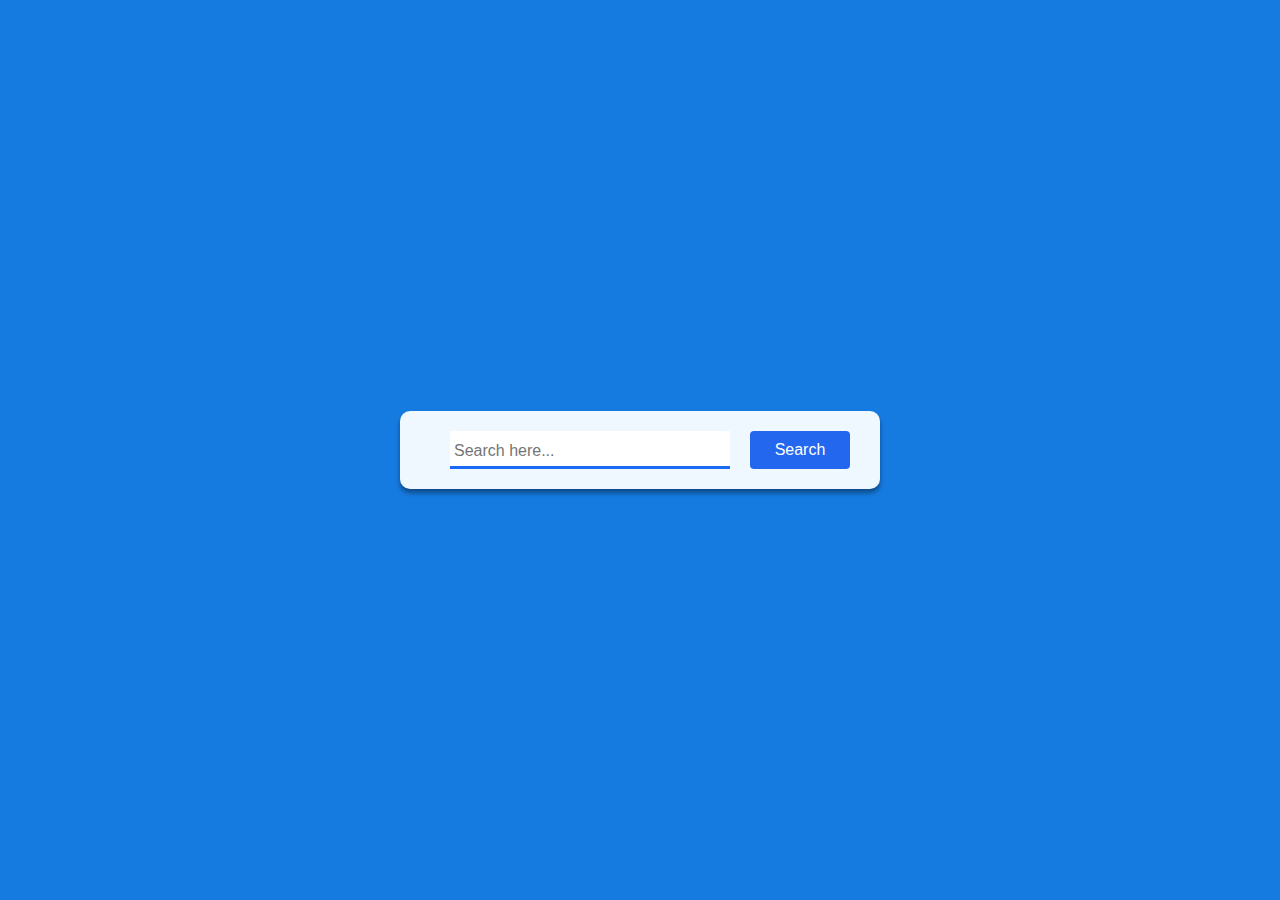
<file: countryguide.html>
<html>
    <head>
        <title>Country Guide</title>
    </head>
    <style>
        body{
            padding:0;
            margin:0;
            font-family:cursive;
            background-color:#167be0;
        }
        .container{
            max-width:400px;
            width:90%;
            background-color:aliceblue;
            padding:10px 40px;
            position:absolute;
            top:50%;
            left:50%;
            transform: translate(-50%,-50%);
            border-radius:10px;
            box-shadow:0 4px 5px rgb(0,0,0,0.4);
        }
        #input-country{
            width:100%;
            display:flex;
            justify-content: space-between;
            margin:10px;
        }
        #input-country input{
            width:70%;
            padding:8px 4px 4px;
            border:0;
            outline:0;
            border-bottom:3px solid rgb(25, 106, 245);
            font-size:16px;
            color:#333;
        }
        #input-country button{
            width:25%;
            padding:10px;
            background-color:rgb(35, 103, 238);
            border:0;
            border-radius:4px;
            font-size:16px;
            color:white;
            cursor:pointer;
        }
        #country-flag{
            padding:10px;
            display:flex;
            justify-content: center;
        }
        #country-flag img{
            width:200px;
            margin-top:30px;
            margin-bottom:10px;
            box-shadow:0 3px 5px rgb(0,0,0,0.3);
        }
        #details p{
            margin-left:20px;
        }
    </style>
    <body>
        <div class="container">
            <div id="input-country">
                <input type="text" id="input" placeholder="Search here...">
                <button id="search-btn" type="submit" onclick="country();">Search</button>
            </div>
            <div id="result">
                
            </div>
        </div>
        <script>
            const input=document.getElementById("input");
            const btn=document.getElementById("search-btn");
            const result=document.getElementById("result");
            async function country(){
                const countryName=input.value.trim();
                const url=`https://restcountries.com/v3.1/name/${countryName}?fullText=true`;
                const response= await fetch(url);
                const data=await response.json();
                console.log(data);
                if(countryName){
                    result.innerHTML=`
                    <div id="country-flag">
                    <img src="${data[0].flags.svg}">
                </div>
                <div id="details">
                    <p>Country : <span>${data[0].name.common}</span></p>
                    <p>Capital : <span>${data[0].capital[0]}</span></p>
                    <p>Population : <span>${data[0].population}</span></p>
                    <p>Continent : <span>${data[0].continents}</span></p>
                </div>
                    
                    `;
                }
                else{
                    result.innerHTML=`<p> Enter correct Name</p>`
                }
            }
        </script>
    </body>
</html>
</file>
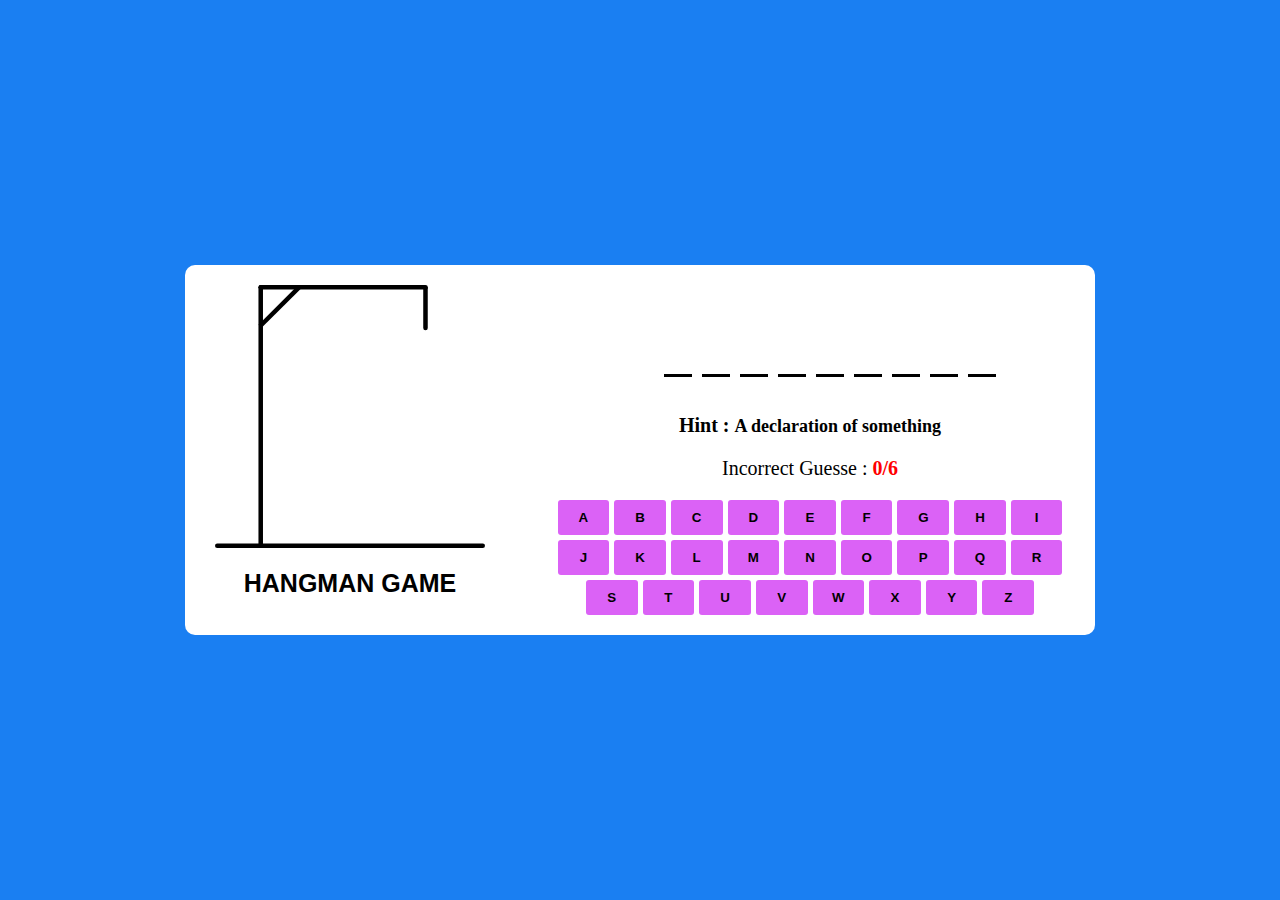
<file: hangmangame.html>
<!DOCTYPE html>
<html lang="en">
<head>
    <meta charset="UTF-8">
    <meta name="viewport" content="width=device-width, initial-scale=1.0">
    <title>Document</title>
</head>
<style>
    body{
        padding:0;
        margin:0;
        height: 100vh;
        background-color:rgb(26, 127, 242);
        display:flex;
        justify-content: center;
        align-items: center;
        transition:0.2s all ease;
    }
    .container{
        width:850px;
        background-color: #fff;
        padding:20px 30px;
        display:flex;
        align-items: flex-end;
        gap:70px;
        border-radius:10px;
    }
    .hangman img{
        max-width:270px;
    }
    .hangman h1{
        text-align: center;
        text-transform: uppercase;
        font-size:25px;
        font-family: 'Lucida Sans', 'Lucida Sans Regular', 'Lucida Grande', 'Lucida Sans Unicode', Geneva, Verdana, sans-serif;
    }
    .word{
        display:flex;
        gap:10px;
        list-style: none;
        justify-content: center;
    }
    .word .letters{
        width:28px;
        border-bottom:3px solid #000;
        margin-bottom:20px;
        font-size: 2rem;
        font-weight: 500;
        text-align: center;
    }
    .word .letters.guessed{
        border-bottom: transparent;
        transition:0.2s linear;
    }
    .wordDisplay h2{
        font-size: 20px;
        text-align:center;
        margin-bottom:20px;
    }
    .wordDisplay h2 b{
        font-size:18px;
    }
    .wordDisplay p{
        font-size: 20px;
        text-align: center;
        margin-bottom:20px;
    }
    .wordDisplay p b{
        color:red;
    }
    .keyboard{
        display:flex;
        gap:5px;
        justify-content: center;
        flex-wrap: wrap;
    }
    .keyboard button{
        width:calc(100%/9 - 5px);
        padding:10px;
        text-transform: uppercase;
        border-radius: 3px;
        border:none;
        background-color: rgb(219, 98, 246);
        font-weight: 600;
        cursor:pointer;
        text-align: center;
    }
    button[disabled]{
        opacity:0.5;
        pointer-events: none;
    }
    @media only screen and (max-width:762px){
        .container{
            display:flex;
            flex-direction: column;
            justify-content: center;
            align-items: center;
        }
    }
</style>
<body>
    <div class="container">
        <div class="hangman">
            <img src="hangman-0.svg">
            <h1>Hangman Game</h1>
        </div>
        <div class="wordDisplay">
            <ul class="word">
            </ul>
            <h2 class="hint">Hint : <b>Lorem ipsum dolor sit amet consectetur adipisicing elit.</b></h2>
            <p class="inguess">Incorrect Guesse : <b>0/6</b></p>
            <div class="keyboard">
            </div>
        </div>
    </div>
    <script>
        let words = [
    {
        word: "addition",
        hint: "The process of adding numbers"
    },
    {
        word: "meeting",
        hint: "Event in which people come together"
    },
    {
        word: "number",
        hint: "Math symbol used for counting"
    },
    {
        word: "exchange",
        hint: "The act of trading"
    },
    {
        word: "canvas",
        hint: "Piece of fabric for oil painting"
    },
    {
        word: "garden",
        hint: "Space for planting flower and plant"
    },
    {
        word: "position",
        hint: "Location of someone or something"
    },
    {
        word: "feather",
        hint: "Hair like outer covering of bird"
    },
    {
        word: "comfort",
        hint: "A pleasant feeling of relaxation"
    },
    {
        word: "tongue",
        hint: "The muscular organ of mouth"
    },
    {
        word: "expansion",
        hint: "The process of increase or grow"
    },
    {
        word: "country",
        hint: "A politically identified region"
    },
    {
        word: "group",
        hint: "A number of objects or persons"
    },
    {
        word: "taste",
        hint: "Ability of tongue to detect flavour"
    },
    {
        word: "store",
        hint: "Large shop where goods are traded"
    },
    {
        word: "field",
        hint: "Area of land for farming activities"
    },
    {
        word: "friend",
        hint: "Person other than a family member"
    },
    {
        word: "pocket",
        hint: "A bag for carrying small items"
    },
    {
        word: "needle",
        hint: "A thin and sharp metal pin"
    },
    {
        word: "expert",
        hint: "Person with extensive knowledge"
    },
    {
        word: "statement",
        hint: "A declaration of something"
    },
    {
        word: "second",
        hint: "One-sixtieth of a minute"
    },
    {
        word: "library",
        hint: "Place containing collection of books"
    },
];      
        const image=document.querySelector('.hangman img');
        const incorrect=document.querySelector('.inguess b');
        const Worddisplay=document.querySelector('.word');
        let currentWord;
        const getRandom=()=>{
            let randomObejct=words[Math.floor(Math.random()*words.length)];
            currentWord=randomObejct.word;
            document.querySelector(".hint b").textContent=randomObejct.hint;
            Worddisplay.innerHTML=randomObejct.word.split("").map(()=>`<li class="letters"></li>`).join("");
        }
        let wrongguess=0;
        const maxguesses=6;
        let correctLetters=[];
        const gameOver=(isVictory)=>{
            if(isVictory){
                alert(`Congratulations,You Guessed it`);
                resetGame();
            }
            else{
                alert(`You are Out of Guesses and Correct Word is ${currentWord}`);
                resetGame();
            }
        }
        const resetGame=()=>{
            wrongguess=0;
            correctLetters=[];
            getRandom();
            keyboard.querySelectorAll("button").forEach((btn)=>btn.disabled=false);
            incorrect.textContent=`${wrongguess}/${maxguesses}`
            image.src=`hangman-${wrongguess}.svg`
        }
        const initGame=(button,clcikedLtter)=>{
                if(currentWord.includes(clcikedLtter)){
                    [...currentWord].forEach((letter,index)=>{
                        if(letter===clcikedLtter){
                            correctLetters.push(letter);
                            Worddisplay.querySelectorAll("li")[index].textContent=letter;
                            Worddisplay.querySelectorAll("li")[index].classList.add('guessed');
                        }
                    })
                }
                else{
                    wrongguess++;
                    image.src=`hangman-${wrongguess}.svg`;
                }
                button.disabled=true;
                incorrect.textContent=`${wrongguess}/${maxguesses}`;
                if(wrongguess===maxguesses) return gameOver(false);
                if(correctLetters.length===currentWord.length) return gameOver(true);

        }
        const keyboard=document.querySelector(".keyboard");
        for(let i=97;i<123;i++){
            let button=document.createElement("button");
            button.textContent=String.fromCharCode(i);
            keyboard.appendChild(button);
            console.log(String.fromCharCode(i));
            button.addEventListener("click",e=>initGame(e.target,String.fromCharCode(i)));
        }
        getRandom();
    </script>
</body>
</html>
</file>
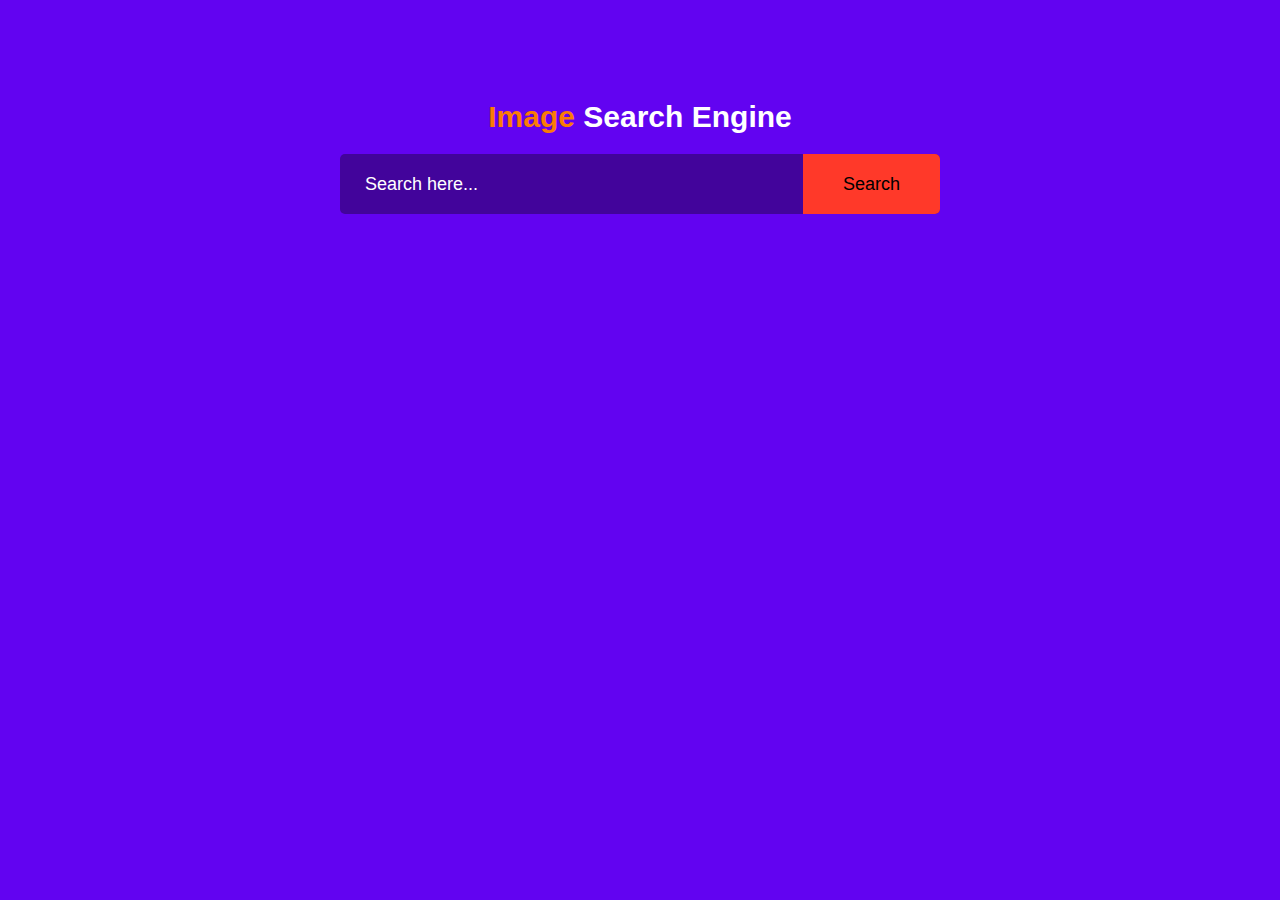
<file: imageSearchEngine.html>
<html>
    <head>
        <title>Search Engine</title>
    </head>
    <style>
        body{
            padding:0;
            margin:0;
            background:linear-gradient(45deg,#6203f1,#6203f1);
        }
        
         h1{
            text-align:center;
            padding:100px 0 0 0;
            font-family:'Poppins',sans-serif;
            color:white;
            font-size:30px;
        }
        span{
            color:rgb(250, 124, 6);
        }
        #input-field{
            height:60px;
            max-width:600px;
            width:90%;
            margin:auto;
            background-color:rgba(64, 4, 148, 0.937);
            border-radius:5px;
            border:0;
            display:flex;
            align-items: center;
        }
        #search-box{
            flex:1;
            height:100%;
            padding:0 25px;
            border-radius:5px;
            border:0;
            outline:0;
            background-color:transparent;
            font-size:18px;
            color:white;
        }
        #search-btn{
            padding:0 40px;
            height:100%;
            font-size:18px;
            background-color:#ff3929;
            border-top-right-radius: 5px;
            border-bottom-right-radius: 5px;
            border:0;
            outline:0;
            cursor:pointer;
        }
        ::placeholder{
            color:white;
        }
        #shw-more-btn{
            padding:10px 15px;
            margin:10px 700px auto;
            border-radius:4px;
            background-color:#ff3929;
            font-size:16px;
            border:0;
            box-shadow:0 2px 3px rgb(0,0,0,0.4);
            cursor:pointer;
            display:none;
        }
        #search-result{
            width:80%;
            margin:100px auto 50px;
            display:grid;
            grid-template-columns: 1fr 1fr 1fr;
            grid-gap:40px;
        }
        #search-result img{
            height:230px;
            width:100%;
        
            background-size:cover;
            border-radius:4px;
        }
    </style>
    <body>
            
            <h1><span>Image</span> Search Engine</h1>
            <form action="/" id="input-field">
                <input type="text" id="search-box" placeholder="Search here...">
                <button id="search-btn">Search</button>
            </form>
            <div id="search-result"></div>
            <button type="submit" id="shw-more-btn">Show More</button>
        </form>
        <script>
            const search=document.getElementById("input-field");
            const searchBox=document.getElementById("search-box");
            const btn=document.getElementById("search-btn");
            const more=document.getElementById("shw-more-btn");
            const searchResult=document.getElementById("search-result");
            let accessKey="oQEmnKwY72H6Ad2S34e8_lxFLvI0uhyUveq0pw3opyk";
            let keyword="";
            let page=1;
            async function searchImages(){
               keyword=searchBox.value;
               let url=`https://api.unsplash.com/search/photos?page=${page}&query=${keyword}&client_id=${accessKey}&per_page=12`;
               const response=await fetch(url);
               const data=await response.json();
               if(page===1){
                searchResult.innerHTML="";
               }
               const results=data.results;
    
               results.map((result)=>{
                const img=document.createElement("img");
                img.src=result.urls.small_s3;
                const imageLink=document.createElement("a");
                imageLink.href=result.links.html;
                imageLink.traget="_blank";
                imageLink.appendChild(img);
                searchResult.appendChild(imageLink);
               })
               more.style.display="block";
            }
            search.addEventListener("submit",(e) => {
                e.preventDefault();
                page=1;
                searchImages();
            });
            more.addEventListener('click',()=>{
                page++;
                searchImages();
            })
        </script>
    </body>
</html>
</file>
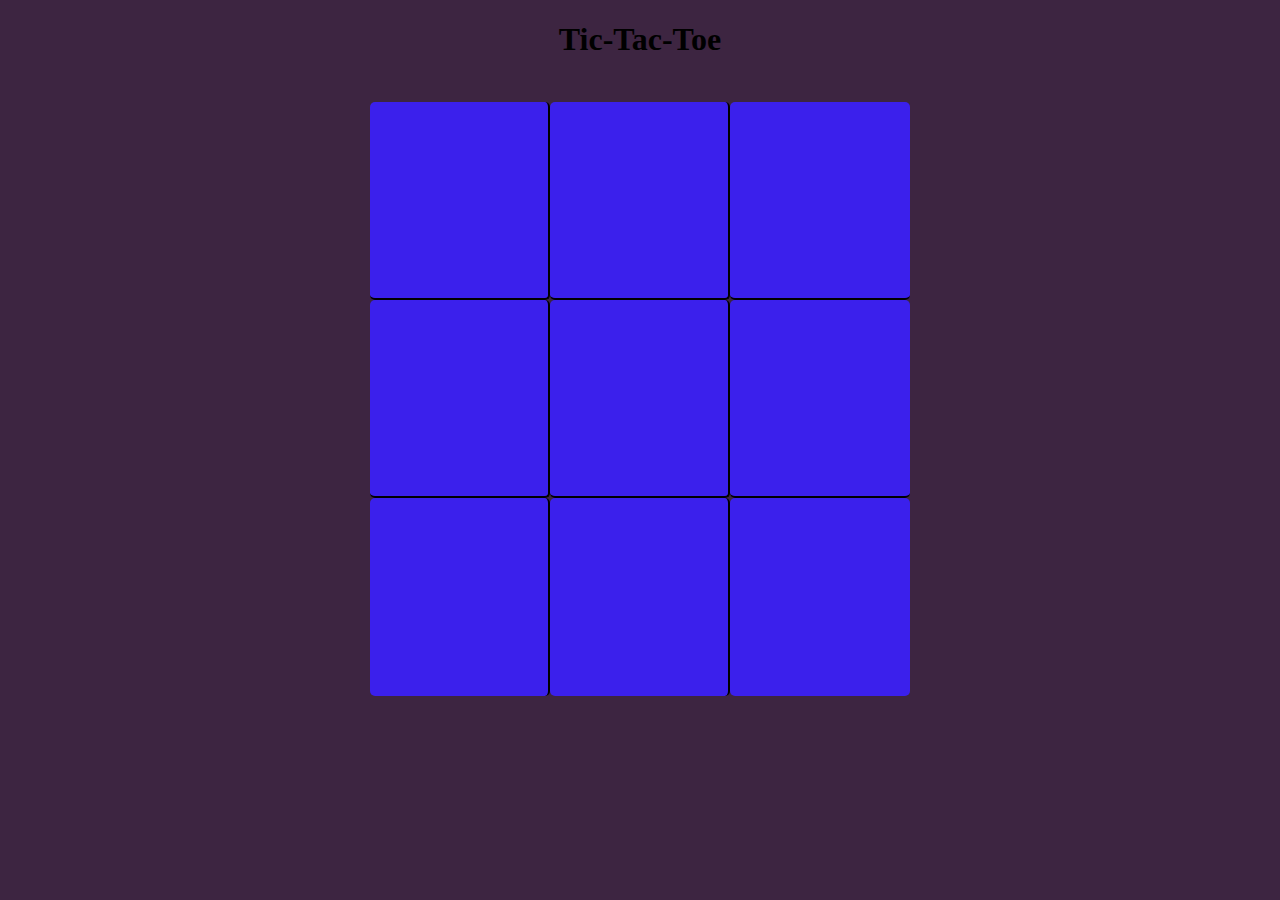
<file: tic-tac-toe.html>
<!DOCTYPE html>
<html lang="en">
<head>
    <meta charset="UTF-8">
    <meta name="viewport" content="width=device-width, initial-scale=1.0">
    <title>Document</title>
</head>
<style>
    body{
        padding:0;
        margin:0;
        background-color:#3D2541;
        display:flex;
        flex-direction: column;
        justify-content: center;
        align-items: center;
    }
    .container{
        height:70vh;
        display: flex;
        justify-content: center;
        align-items: center;
    }
    .game-box{
        height: 65vmin;
        width:65vmin;
        display: flex;
        flex-wrap: wrap;
        justify-content: center;
        align-items: center;
    }
    .box{
        height:22vmin;
        width:20vmin;
        border:none;
        border-radius:5px;
        font-size:10vmin;
        cursor:pointer;
        background-color:#3B20EC;
        color:white;
    }
    .box:nth-child(1){
        border-right:2px solid black;
        border-bottom: 2px solid black;
    }
    .box:nth-child(4){
        border-right:2px solid black;
        border-bottom: 2px solid black;
    }
    .box:nth-child(7){
        border-right:2px solid black;
    }
    .box:nth-child(2){
        border-right:2px solid black;
        border-bottom: 2px solid black;
    }
    .box:nth-child(3){
        border-bottom: 2px solid black;
    }
    .box:nth-child(5){
        border-right:2px solid black;
        border-bottom: 2px solid black;
    }
    .box:nth-child(6){
        border-bottom: 2px solid black;
    }
    .box:nth-child(8){
        border-right:2px solid black;
    }
    h1,p{
        text-align: center;
    }
    .msg{
        font-size:25px;
        color:white;
        display: none;
    }
    .newgame{
        padding:10px 20px;
        font-size:20px;
        border-radius:5px;
        border:none;
        box-shadow: 0 2px 3px rgb(0,0,0,0.3);
        margin:20px;
        text-align: center;
        cursor:pointer;
        display:none;
    }
</style>
<body>
    <h1>Tic-Tac-Toe</h1>
    <p class="msg">Congratulations Winner X</p>
    <div class="container">
        <div class="game-box">
            <button class="box"></button>
            <button class="box"></button>
            <button class="box"></button>
            <button class="box"></button>
            <button class="box"></button>
            <button class="box"></button>
            <button class="box"></button>
            <button class="box"></button>
            <button class="box"></button>
        </div>
    </div>
    <button class="newgame">New Game</button>
<script>
    const game_container=document.querySelectorAll(".box");
    const msg_container=document.querySelector(".msg");
    const newbtn=document.querySelector(".newgame");
    let turnX=true;
    let winningpattern=[
        [0,1,2],[3,4,5],[6,7,8],[0,3,6],[1,4,7],[2,5,8],[0,4,8],[2,4,6]
    ];
    game_container.forEach((box)=>{
        box.addEventListener("click",()=>{
            if(turnX){
                box.textContent="X";
                turnX=false;
            }
            else{
                box.textContent="O";
                turnX=true;
            }
            box.disabled=true;
            checkWinner();
        })
    })
    const disablebtn=()=>{
        game_container.forEach((box)=>{
            box.disabled=true;
        })
    }
    const reset=()=>{
        turnX=true;
        msg_container.style.display="none";
        game_container.forEach((box)=>{
            box.textContent="";
        })
        enablebtn();
        newbtn.style.display="none";
    }
    const enablebtn=()=>{
        game_container.forEach((box)=>{
            box.disabled=false;
        })
    }
    const showWinner=(winner)=>{
        msg_container.textContent=`Winner is ${winner}`;
        msg_container.style.display="block";
        disablebtn();
        newbtn.style.display="block";
    }
    let gamewon=false;
    const checkWinner=()=>{
        let filledBoxes=0;
        for(let pattern of winningpattern){
             let pos1=game_container[pattern[0]].textContent;
             let pos2=game_container[pattern[1]].textContent;
             let pos3=game_container[pattern[2]].textContent;
             if (pos1 !== "" && pos1 === pos2 && pos2 === pos3) {
                    showWinner(pos1);
                    gamewon=true;
                }
            }
            game_container.forEach((box) => {
            if (box.textContent !== "") {
                filledBoxes++;
            }
        });
        if (filledBoxes === 9&& !gamewon) {
            msg_container.textContent = "Match Drawn!!";
            msg_container.style.display = "block";
            disablebtn();
            newbtn.style.display = "block";
        }
    }
    newbtn.addEventListener("click",reset);
</script>
</body>
</html>
</file>
